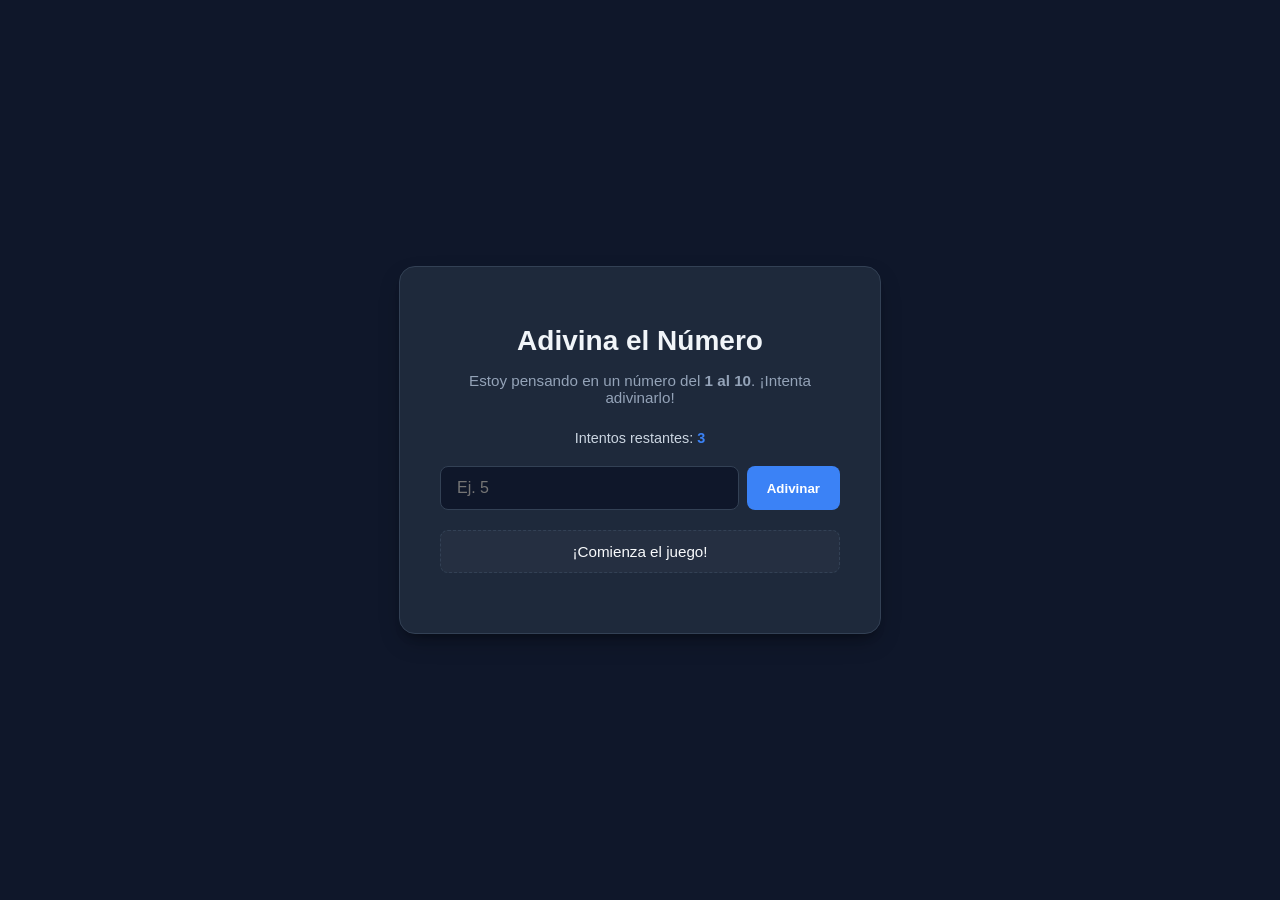
<file: templates/numero-secreto.html>
<!DOCTYPE html>
<html lang="es">
<head>
    <meta charset="UTF-8">
    <meta name="viewport" content="width=device-width, initial-scale=1.0">
    <title>Juego de Adivinanza Numérica</title>
    <style>
        :root {
            --bg-color: #0f172a;
            --card-bg: #1e293b;
            --text-color: #f8fafc;
            --accent-color: #3b82f6;
            --accent-hover: #2563eb;
            --danger-color: #ef4444;
            --success-color: #22c55e;
            --border-color: #334155;
        }

        body {
            font-family: 'Segoe UI', Tahoma, Geneva, Verdana, sans-serif;
            background-color: var(--bg-color);
            color: var(--text-color);
            display: flex;
            justify-content: center;
            align-items: center;
            height: 100vh;
            margin: 0;
        }

        .game-container {
            background-color: var(--card-bg);
            padding: 2.5rem;
            border-radius: 1rem;
            box-shadow: 0 10px 25px -5px rgba(0, 0, 0, 0.3), 0 8px 10px -6px rgba(0, 0, 0, 0.3);
            width: 100%;
            max-width: 400px;
            text-align: center;
            border: 1px solid var(--border-color);
            transition: all 0.3s ease;
        }

        h1 {
            margin-bottom: 0.5rem;
            font-size: 1.75rem;
            color: #f1f5f9;
        }

        p.instructions {
            color: #94a3b8;
            font-size: 0.95rem;
            margin-bottom: 1.5rem;
        }

        .input-group {
            display: flex;
            gap: 0.5rem;
            margin-bottom: 1rem;
        }

        input[type="number"] {
            flex: 1;
            padding: 0.75rem 1rem;
            border-radius: 0.5rem;
            border: 1px solid var(--border-color);
            background-color: #0f172a;
            color: var(--text-color);
            font-size: 1rem;
            outline: none;
            transition: border-color 0.2s;
        }

        input[type="number"]:focus {
            border-color: var(--accent-color);
        }

        button {
            padding: 0.75rem 1.25rem;
            border-radius: 0.5rem;
            border: none;
            background-color: var(--accent-color);
            color: white;
            font-weight: 600;
            cursor: pointer;
            transition: background-color 0.2s, transform 0.1s;
        }

        button:hover {
            background-color: var(--accent-hover);
        }

        button:active {
            transform: scale(0.98);
        }

        button:disabled {
            background-color: #475569;
            cursor: not-allowed;
            transform: none;
        }

        .status-panel {
            margin: 1.25rem 0;
            padding: 0.75rem;
            border-radius: 0.5rem;
            font-weight: 500;
            font-size: 0.95rem;
            background-color: rgba(255, 255, 255, 0.03);
            border: 1px dashed var(--border-color);
        }

        .attempts-counter {
            font-size: 0.9rem;
            color: #cbd5e1;
            margin-bottom: 1.25rem;
        }

        .attempts-counter span {
            font-weight: bold;
            color: var(--accent-color);
        }

        #btn-reiniciar {
            width: 100%;
            background-color: #475569;
            display: none;
        }

        #btn-reiniciar:hover {
            background-color: #64748b;
        }

        /* Clases de estado dinámicas para innovación visual */
        .game-container.success {
            border-color: var(--success-color);
            box-shadow: 0 0 20px rgba(34, 197, 94, 0.2);
        }

        .game-container.error {
            border-color: var(--danger-color);
            box-shadow: 0 0 20px rgba(239, 68, 68, 0.2);
        }
    </style>
</head>
<body>

    <div class="game-container" id="gameContainer">
        <h1>Adivina el Número</h1>
        <p class="instructions">Estoy pensando en un número del <strong>1 al 10</strong>. ¡Intenta adivinarlo!</p>

        <div class="attempts-counter">
            Intentos restantes: <span id="intentosRestantes">3</span>
        </div>

        <div class="input-group" id="inputGroup">
            <input type="number" id="inputNumero" min="1" max="10" placeholder="Ej. 5">
            <button id="btnAdivinar" onclick="verificarAdivinanza()">Adivinar</button>
        </div>

        <div class="status-panel" id="mensajeEstado">¡Comienza el juego!</div>

        <button id="btn-reiniciar" onclick="reiniciarJuego()">Reiniciar Partida</button>
    </div>

    <script>
        let numeroSecreto = Math.floor(Math.random() * 10) + 1;
        let intentosRestantes = 3;
        let juegoTerminado = false;

        const inputNumero = document.getElementById('inputNumero');
        const mensajeEstado = document.getElementById('mensajeEstado');
        const spanIntentos = document.getElementById('intentosRestantes');
        const btnAdivinar = document.getElementById('btnAdivinar');
        const btnReiniciar = document.getElementById('btn-reiniciar');
        const gameContainer = document.getElementById('gameContainer');

        // Permitir presionar "Enter" para enviar
        inputNumero.addEventListener('keypress', function (e) {
            if (e.key === 'Enter' && !juegoTerminado) {
                verificarAdivinanza();
            }
        });

        function verificarAdivinanza() {
            const valorInput = inputNumero.value.trim();

            // Validar campos vacíos o fuera de rango
            if (valorInput === '') {
                mensajeEstado.textContent = '⚠️ Por favor, introduce un número.';
                mensajeEstado.style.color = '#facc15';
                return;
            }

            const numeroUsuario = parseInt(valorInput, 10);

            if (numeroUsuario < 1 || numeroUsuario > 10) {
                mensajeEstado.textContent = '⚠️ El número debe estar entre 1 y 10.';
                mensajeEstado.style.color = '#facc15';
                inputNumero.value = '';
                return;
            }

            // Restar un intento
            intentosRestantes--;
            spanIntentos.textContent = intentosRestantes;

            // Limpiar el campo después de cada intento
            inputNumero.value = '';

            if (numeroUsuario === numeroSecreto) {
                // Adivinó correctamente
                terminarJuego(true, `🎉 ¡Felicidades! Has adivinado el número secreto (${numeroSecreto}).`);
            } else if (intentosRestantes === 0) {
                // Perdió por quedarse sin intentos
                terminarJuego(false, `❌ ¡Has perdido! El número secreto era: ${numeroSecreto}.`);
            } else {
                // Sigue jugando, indicar si es mayor o menor
                if (numeroUsuario < numeroSecreto) {
                    mensajeEstado.textContent = `📈 El número secreto es MAYOR que ${numeroUsuario}.`;
                } else {
                    mensajeEstado.textContent = `📉 El número secreto es MENOR que ${numeroUsuario}.`;
                }
                mensajeEstado.style.color = '#f8fafc';
                inputNumero.focus();
            }
        }

        function terminarJuego(ganado, mensaje) {
            juegoTerminado = true;
            mensajeEstado.textContent = mensaje;
            mensajeEstado.style.color = ganado ? 'var(--success-color)' : 'var(--danger-color)';
            
            // Aplicar innovación visual de colores en el contenedor principal
            gameContainer.classList.add(ganado ? 'success' : 'error');

            // Deshabilitar controles de juego y mostrar botón de reinicio
            inputNumero.disabled = true;
            btnAdivinar.disabled = true;
            btnReiniciar.style.display = 'block';
            btnReiniciar.focus();
        }

        function reiniciarJuego() {
            numeroSecreto = Math.floor(Math.random() * 10) + 1;
            intentosRestantes = 3;
            juegoTerminado = false;

            spanIntentos.textContent = intentosRestantes;
            mensajeEstado.textContent = '¡Nueva partida iniciada! Suerte.';
            mensajeEstado.style.color = 'var(--text-color)';

            inputNumero.disabled = false;
            btnAdivinar.disabled = false;
            inputNumero.value = '';
            
            // Ocultar botón de reinicio y limpiar estilos visuales de estado
            btnReiniciar.style.display = 'none';
            gameContainer.classList.remove('success', 'error');
            
            inputNumero.focus();
        }
    </script>
</body>
</html>
</file>
